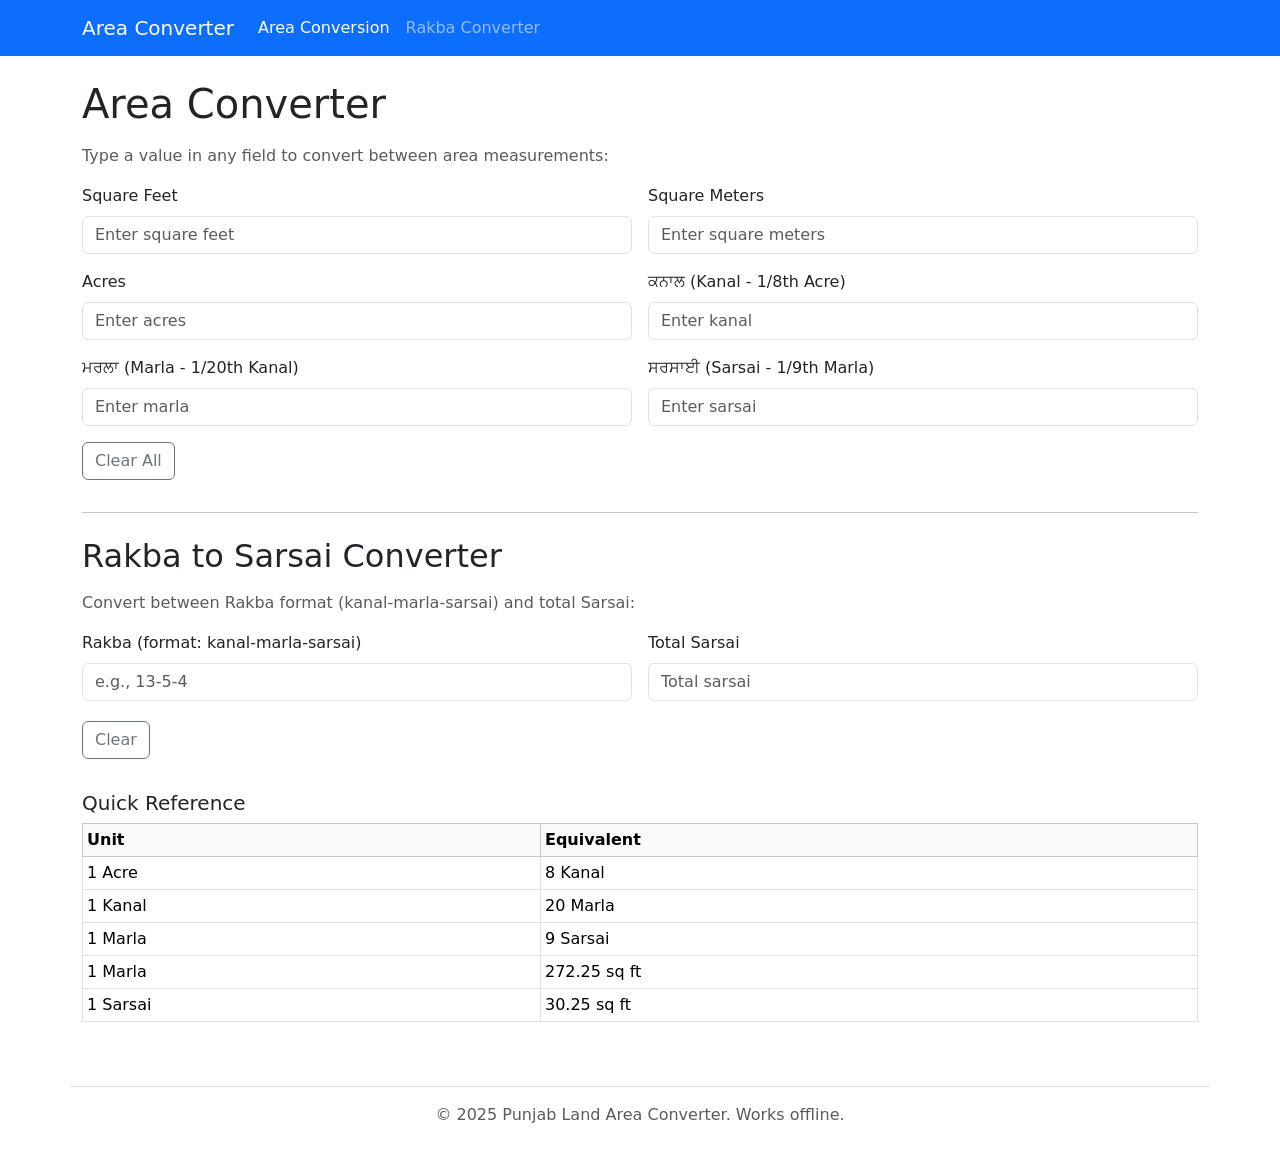
<file: index.html>
<!DOCTYPE html>
<html lang="en">
<head>
    <meta charset="UTF-8">
    <meta name="viewport" content="width=device-width, initial-scale=1.0">
    <meta name="description" content="Convert between land area units used in Punjab agriculture - Kanal, Marla, Sarsai, Acres, Square Feet, and Square Meters. Free online calculator.">
    <meta name="keywords" content="Punjab land converter, Kanal to Marla, Sarsai calculator, agriculture land units, area converter India">
    <meta name="author" content="har-singh">
    
    <!-- Open Graph / Social Media -->
    <meta property="og:title" content="Punjab Land Area Converter">
    <meta property="og:description" content="Convert between Kanal, Marla, Sarsai, Acres and other land units used in Punjab agriculture.">
    <meta property="og:type" content="website">
    
    <!-- PWA -->
    <link rel="manifest" href="manifest.json">
    <meta name="theme-color" content="#0d6efd">
    <meta name="apple-mobile-web-app-capable" content="yes">
    <meta name="apple-mobile-web-app-status-bar-style" content="default">
    <meta name="apple-mobile-web-app-title" content="Area Converter">
    
    <title>Punjab Land Area Converter</title>
    
    <!-- Favicon -->
    <link rel="icon" type="image/svg+xml" href="icons/tractor.svg">
    <link rel="apple-touch-icon" href="icons/tractor.svg">
    
    <!-- Bootstrap 5 CSS -->
    <link href="https://cdn.jsdelivr.net/npm/bootstrap@5.3.2/dist/css/bootstrap.min.css" rel="stylesheet">
    
    <!-- Custom CSS -->
    <link href="css/styles.css" rel="stylesheet">
</head>
<body>
    <nav class="navbar navbar-expand-lg navbar-dark bg-primary">
        <div class="container">
            <a class="navbar-brand" href="index.html">Area Converter</a>
            <button class="navbar-toggler" type="button" data-bs-toggle="collapse" data-bs-target="#navbarNav" aria-controls="navbarNav" aria-expanded="false" aria-label="Toggle navigation">
                <span class="navbar-toggler-icon"></span>
            </button>
            <div class="collapse navbar-collapse" id="navbarNav">
                <ul class="navbar-nav">
                    <li class="nav-item">
                        <a class="nav-link active" aria-current="page" href="index.html">Area Conversion</a>
                    </li>
                    <li class="nav-item">
                        <a class="nav-link" href="rakba.html">Rakba Converter</a>
                    </li>
                </ul>
            </div>
        </div>
    </nav>
    
    <main class="container mt-4">
        <!-- Area Converter Section -->
        <section class="converter-section" aria-labelledby="area-converter-heading">
            <h1 id="area-converter-heading" class="mb-3">Area Converter</h1>
            <p class="text-muted">Type a value in any field to convert between area measurements:</p>
            
            <div class="row g-3">
                <div class="col-md-6">
                    <label for="sqFeet" class="form-label">Square Feet</label>
                    <input id="sqFeet" class="form-control" type="number" min="0" step="any"
                        placeholder="Enter square feet" aria-label="Square Feet"
                        oninput="areaConverter(this.id, this.value)">
                </div>
                <div class="col-md-6">
                    <label for="sqMeters" class="form-label">Square Meters</label>
                    <input id="sqMeters" class="form-control" type="number" min="0" step="any"
                        placeholder="Enter square meters" aria-label="Square Meters"
                        oninput="areaConverter(this.id, this.value)">
                </div>
                <div class="col-md-6">
                    <label for="acres" class="form-label">Acres</label>
                    <input id="acres" class="form-control" type="number" min="0" step="any"
                        placeholder="Enter acres" aria-label="Acres"
                        oninput="areaConverter(this.id, this.value)">
                </div>
                <div class="col-md-6">
                    <label for="kanal" class="form-label">ਕਨਾਲ (Kanal - 1/8th Acre)</label>
                    <input id="kanal" class="form-control" type="number" min="0" step="any"
                        placeholder="Enter kanal" aria-label="Kanal"
                        oninput="areaConverter(this.id, this.value)">
                </div>
                <div class="col-md-6">
                    <label for="marla" class="form-label">ਮਰਲਾ (Marla - 1/20th Kanal)</label>
                    <input id="marla" class="form-control" type="number" min="0" step="any"
                        placeholder="Enter marla" aria-label="Marla"
                        oninput="areaConverter(this.id, this.value)">
                </div>
                <div class="col-md-6">
                    <label for="sarsai" class="form-label">ਸਰਸਾਈ (Sarsai - 1/9th Marla)</label>
                    <input id="sarsai" class="form-control" type="number" min="0" step="any"
                        placeholder="Enter sarsai" aria-label="Sarsai"
                        oninput="areaConverter(this.id, this.value)">
                </div>
            </div>
            
            <button type="button" class="btn btn-outline-secondary btn-clear" onclick="clearAreaFields()">
                Clear All
            </button>
        </section>

        <hr class="my-4">

        <!-- Rakba Converter Section -->
        <section class="converter-section" aria-labelledby="rakba-converter-heading">
            <h2 id="rakba-converter-heading" class="mb-3">Rakba to Sarsai Converter</h2>
            <p class="text-muted">Convert between Rakba format (kanal-marla-sarsai) and total Sarsai:</p>
            
            <div class="row g-3">
                <div class="col-md-6">
                    <label for="rakba" class="form-label">Rakba (format: kanal-marla-sarsai)</label>
                    <input id="rakba" class="form-control" type="text" 
                        placeholder="e.g., 13-5-4" aria-label="Rakba in kanal-marla-sarsai format"
                        oninput="rakbaToSarsaiConverter()">
                    <div id="error-message" class="error-message text-danger" role="alert"></div>
                </div>
                <div class="col-md-6">
                    <label for="rakbaSarsai" class="form-label">Total Sarsai</label>
                    <input id="rakbaSarsai" class="form-control" type="number" min="0"
                        placeholder="Total sarsai" aria-label="Total Sarsai"
                        oninput="sarsaiToRakbaConverter()">
                </div>
            </div>
            
            <button type="button" class="btn btn-outline-secondary btn-clear" onclick="clearRakbaFields()">
                Clear
            </button>
        </section>

        <!-- Conversion Reference -->
        <section class="converter-section mt-4" aria-labelledby="reference-heading">
            <h3 id="reference-heading" class="h5">Quick Reference</h3>
            <div class="table-responsive">
                <table class="table table-sm table-bordered">
                    <thead class="table-light">
                        <tr>
                            <th>Unit</th>
                            <th>Equivalent</th>
                        </tr>
                    </thead>
                    <tbody>
                        <tr><td>1 Acre</td><td>8 Kanal</td></tr>
                        <tr><td>1 Kanal</td><td>20 Marla</td></tr>
                        <tr><td>1 Marla</td><td>9 Sarsai</td></tr>
                        <tr><td>1 Marla</td><td>272.25 sq ft</td></tr>
                        <tr><td>1 Sarsai</td><td>30.25 sq ft</td></tr>
                    </tbody>
                </table>
            </div>
        </section>
    </main>

    <footer class="container text-center text-muted">
        <p>&copy; 2025 Punjab Land Area Converter. Works offline.</p>
    </footer>

    <!-- Bootstrap 5 JS Bundle -->
    <script src="https://cdn.jsdelivr.net/npm/bootstrap@5.3.2/dist/js/bootstrap.bundle.min.js"></script>
    
    <!-- Application Scripts -->
    <script src="js/areaConverter.js"></script>
    <script src="js/rakbaConverter.js"></script>
    
    <!-- Service Worker Registration -->
    <script>
        if ('serviceWorker' in navigator) {
            window.addEventListener('load', () => {
                navigator.serviceWorker.register('sw.js')
                    .then((registration) => {
                        console.log('ServiceWorker registered:', registration.scope);
                    })
                    .catch((error) => {
                        console.log('ServiceWorker registration failed:', error);
                    });
            });
        }
    </script>
</body>
</html>
</file>
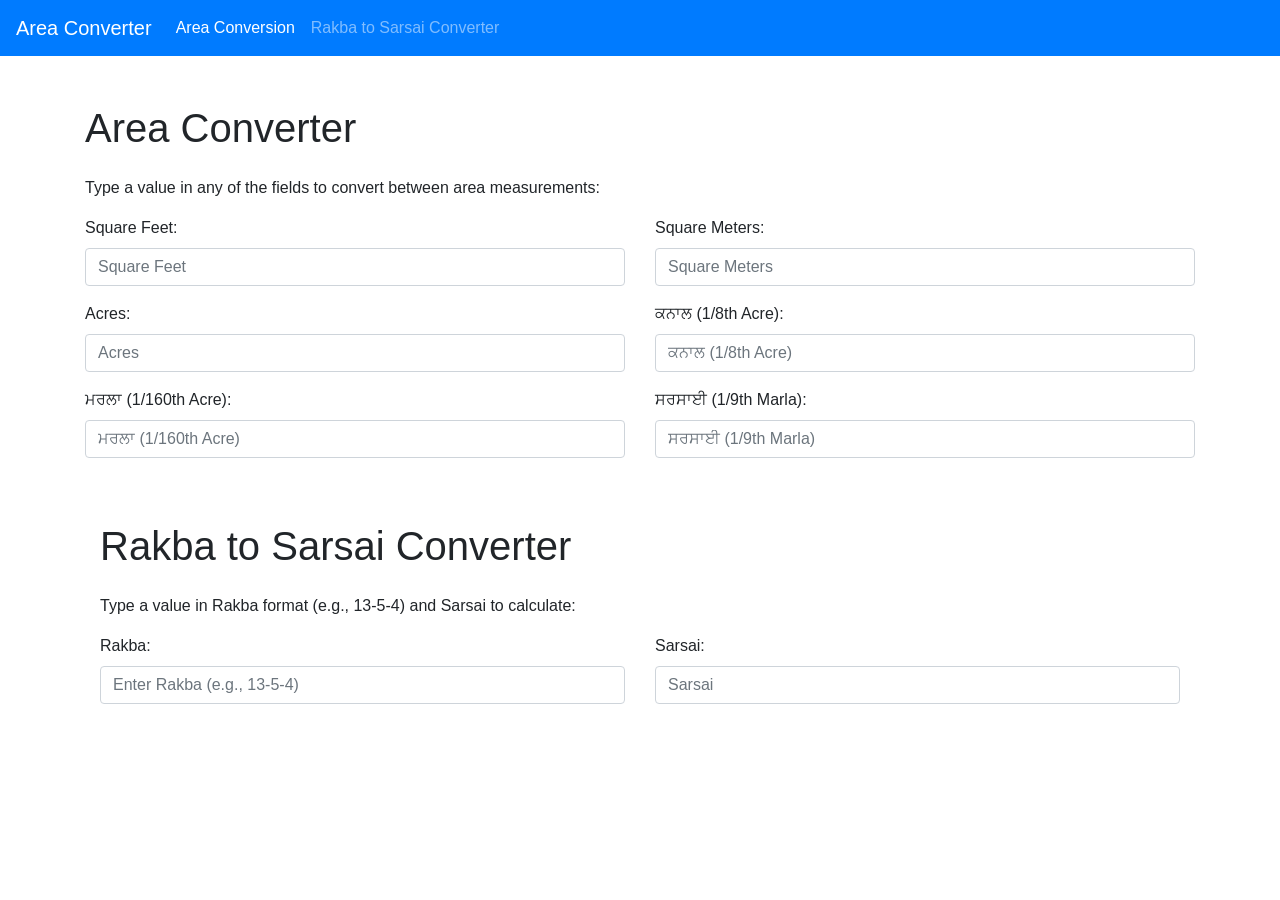
<file: html/index.html>
<!DOCTYPE html>
<html lang="en">
<head>
    <meta charset="UTF-8">
    <meta name="viewport" content="width=device-width, initial-scale=1.0">
    <title>Area Converter</title>
    
    <!-- Bootstrap CSS -->
    <link href="https://maxcdn.bootstrapcdn.com/bootstrap/4.5.2/css/bootstrap.min.css" rel="stylesheet">

    <!-- Bootstrap JavaScript and jQuery (Optional for Bootstrap features) -->
    <script src="https://code.jquery.com/jquery-3.5.1.slim.min.js"></script>
    <script src="https://cdn.jsdelivr.net/npm/@popperjs/core@2.5.4/dist/umd/popper.min.js"></script>
    <script src="https://maxcdn.bootstrapcdn.com/bootstrap/4.5.2/js/bootstrap.min.js"></script>

</head>
<body>
    <nav class="navbar navbar-expand-lg navbar-dark bg-primary">
        <a class="navbar-brand" href="#">Area Converter</a>
        <button class="navbar-toggler" type="button" data-toggle="collapse" data-target="#navbarNav" aria-controls="navbarNav" aria-expanded="false" aria-label="Toggle navigation">
            <span class="navbar-toggler-icon"></span>
        </button>
        <div class="collapse navbar-collapse" id="navbarNav">
            <ul class="navbar-nav">
                <li class="nav-item active">
                    <a class="nav-link" href="index.html">Area Conversion <span class="sr-only">(current)</span></a>
                </li>
                <li class="nav-item">
                    <a class="nav-link" href="rakba.html">Rakba to Sarsai Converter</a>
                </li>
            </ul>
        </div>
    </nav>
    
    <div class="container mt-5">
        <h1 class="mb-4">Area Converter</h1>
        <p>Type a value in any of the fields to convert between area measurements:</p>
        <div class="row">
            <div class="col-md-6 mb-3">
                <label for="sqFeet">Square Feet:</label>
                <input id="sqFeet" class="form-control" type="number" placeholder="Square Feet"
                    oninput="areaConverter(this.id, this.value)" onchange="areaConverter(this.id, this.value)">
            </div>
            <div class="col-md-6 mb-3">
                <label for="sqMeters">Square Meters:</label>
                <input id="sqMeters" class="form-control" type="number" placeholder="Square Meters"
                    oninput="areaConverter(this.id, this.value)" onchange="areaConverter(this.id, this.value)">
            </div>
            <div class="col-md-6 mb-3">
                <label for="acres">Acres:</label>
                <input id="acres" class="form-control" type="number" placeholder="Acres"
                    oninput="areaConverter(this.id, this.value)" onchange="areaConverter(this.id, this.value)">
            </div>
            <div class="col-md-6 mb-3">
                <label for="kanal">ਕਨਾਲ (1/8th Acre):</label>
                <input id="kanal" class="form-control" type="number" placeholder="ਕਨਾਲ (1/8th Acre)"
                    oninput="areaConverter(this.id, this.value)" onchange="areaConverter(this.id, this.value)">
            </div>
            <div class="col-md-6 mb-3">
                <label for="marla">ਮਰਲਾ (1/160th Acre):</label>
                <input id="marla" class="form-control" type="number" placeholder="ਮਰਲਾ (1/160th Acre)"
                    oninput="areaConverter(this.id, this.value)" onchange="areaConverter(this.id, this.value)">
            </div>
            <div class="col-md-6 mb-3">
                <label for="sarsai">ਸਰਸਾਈ (1/9th Marla):</label>
                <input id="sarsai" class="form-control" type="number" placeholder="ਸਰਸਾਈ (1/9th Marla)"
                    oninput="areaConverter(this.id, this.value)" onchange="areaConverter(this.id, this.value)">
            </div>
        </div>
    
        <div class="container mt-5">
            <h1 class="mb-4">Rakba to Sarsai Converter</h1>
            <p>Type a value in Rakba format (e.g., 13-5-4) and Sarsai to calculate:</p>
            <div class="row">
                <div class="col-md-6 mb-3">
                    <label for="rakba">Rakba:</label>
                    <input id="rakba" class="form-control" type="text" placeholder="Enter Rakba (e.g., 13-5-4)" onchange="rakbaToSarsaiConverter()">
                    <div id="error-message" class="text-danger"></div>
                </div>
                <div class="col-md-6 mb-3">
                    <label for="rakbaSarsai">Sarsai:</label>
                    <input id="rakbaSarsai" class="form-control" type="number" placeholder="Sarsai" onchange="sarsaiToRakbaConverter()">
                </div>
            </div>
        </div>
    </div>

    <!-- JavaScript file -->
    <script src="areaConverter.js"></script>
    <script src="rakbaConverter.js"></script>
</body>
</html>
</file>
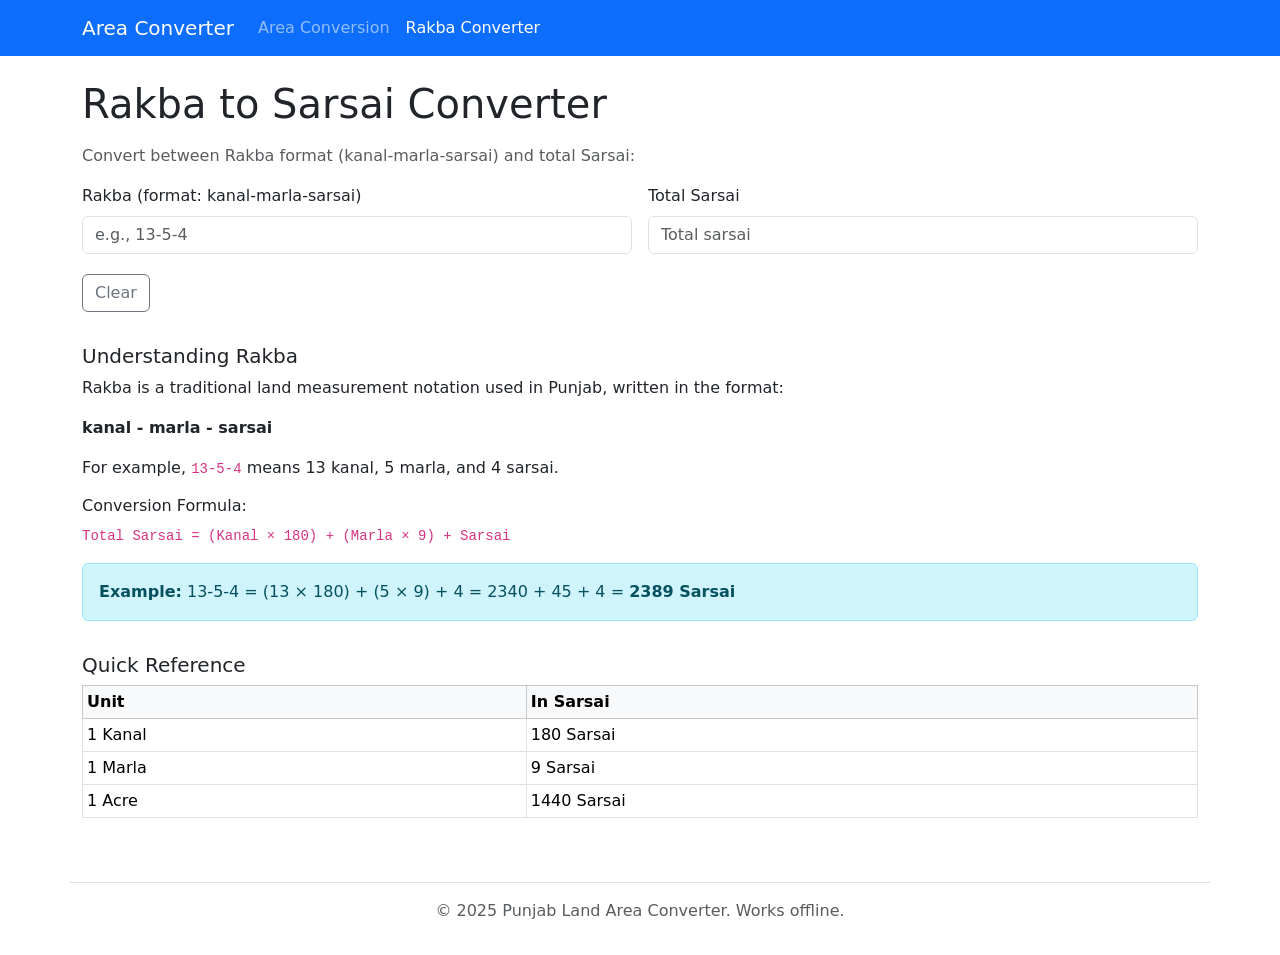
<file: rakba.html>
<!DOCTYPE html>
<html lang="en">
<head>
    <meta charset="UTF-8">
    <meta name="viewport" content="width=device-width, initial-scale=1.0">
    <meta name="description" content="Convert between Rakba format (kanal-marla-sarsai) and total Sarsai. Free online calculator for Punjab land measurements.">
    <meta name="keywords" content="Rakba converter, Sarsai calculator, Punjab land units, kanal marla sarsai">
    <meta name="author" content="har-singh">
    
    <!-- Open Graph / Social Media -->
    <meta property="og:title" content="Rakba to Sarsai Converter">
    <meta property="og:description" content="Convert between Rakba format and total Sarsai for Punjab land measurements.">
    <meta property="og:type" content="website">
    
    <!-- PWA -->
    <link rel="manifest" href="manifest.json">
    <meta name="theme-color" content="#0d6efd">
    <meta name="apple-mobile-web-app-capable" content="yes">
    <meta name="apple-mobile-web-app-status-bar-style" content="default">
    <meta name="apple-mobile-web-app-title" content="Rakba Converter">
    
    <title>Rakba to Sarsai Converter - Punjab Land Area</title>
    
    <!-- Favicon -->
    <link rel="icon" type="image/svg+xml" href="icons/tractor.svg">
    <link rel="apple-touch-icon" href="icons/tractor.svg">
    
    <!-- Bootstrap 5 CSS -->
    <link href="https://cdn.jsdelivr.net/npm/bootstrap@5.3.2/dist/css/bootstrap.min.css" rel="stylesheet">
    
    <!-- Custom CSS -->
    <link href="css/styles.css" rel="stylesheet">
</head>
<body>
    <nav class="navbar navbar-expand-lg navbar-dark bg-primary">
        <div class="container">
            <a class="navbar-brand" href="index.html">Area Converter</a>
            <button class="navbar-toggler" type="button" data-bs-toggle="collapse" data-bs-target="#navbarNav" aria-controls="navbarNav" aria-expanded="false" aria-label="Toggle navigation">
                <span class="navbar-toggler-icon"></span>
            </button>
            <div class="collapse navbar-collapse" id="navbarNav">
                <ul class="navbar-nav">
                    <li class="nav-item">
                        <a class="nav-link" href="index.html">Area Conversion</a>
                    </li>
                    <li class="nav-item">
                        <a class="nav-link active" aria-current="page" href="rakba.html">Rakba Converter</a>
                    </li>
                </ul>
            </div>
        </div>
    </nav>
    
    <main class="container mt-4">
        <section class="converter-section" aria-labelledby="rakba-heading">
            <h1 id="rakba-heading" class="mb-3">Rakba to Sarsai Converter</h1>
            <p class="text-muted">Convert between Rakba format (kanal-marla-sarsai) and total Sarsai:</p>
            
            <div class="row g-3">
                <div class="col-md-6">
                    <label for="rakba" class="form-label">Rakba (format: kanal-marla-sarsai)</label>
                    <input id="rakba" class="form-control" type="text" 
                        placeholder="e.g., 13-5-4" aria-label="Rakba in kanal-marla-sarsai format"
                        oninput="rakbaToSarsaiConverter()">
                    <div id="error-message" class="error-message text-danger" role="alert"></div>
                </div>
                <div class="col-md-6">
                    <label for="rakbaSarsai" class="form-label">Total Sarsai</label>
                    <input id="rakbaSarsai" class="form-control" type="number" min="0"
                        placeholder="Total sarsai" aria-label="Total Sarsai"
                        oninput="sarsaiToRakbaConverter()">
                </div>
            </div>
            
            <button type="button" class="btn btn-outline-secondary btn-clear" onclick="clearRakbaFields()">
                Clear
            </button>
        </section>

        <!-- Explanation Section -->
        <section class="converter-section mt-4" aria-labelledby="explanation-heading">
            <h2 id="explanation-heading" class="h5">Understanding Rakba</h2>
            <p>Rakba is a traditional land measurement notation used in Punjab, written in the format:</p>
            <p class="fw-bold">kanal - marla - sarsai</p>
            <p>For example, <code>13-5-4</code> means 13 kanal, 5 marla, and 4 sarsai.</p>
            
            <h3 class="h6 mt-3">Conversion Formula:</h3>
            <p><code>Total Sarsai = (Kanal × 180) + (Marla × 9) + Sarsai</code></p>
            
            <div class="alert alert-info" role="alert">
                <strong>Example:</strong> 13-5-4 = (13 × 180) + (5 × 9) + 4 = 2340 + 45 + 4 = <strong>2389 Sarsai</strong>
            </div>
        </section>

        <!-- Quick Reference -->
        <section class="converter-section mt-4" aria-labelledby="reference-heading">
            <h3 id="reference-heading" class="h5">Quick Reference</h3>
            <div class="table-responsive">
                <table class="table table-sm table-bordered">
                    <thead class="table-light">
                        <tr>
                            <th>Unit</th>
                            <th>In Sarsai</th>
                        </tr>
                    </thead>
                    <tbody>
                        <tr><td>1 Kanal</td><td>180 Sarsai</td></tr>
                        <tr><td>1 Marla</td><td>9 Sarsai</td></tr>
                        <tr><td>1 Acre</td><td>1440 Sarsai</td></tr>
                    </tbody>
                </table>
            </div>
        </section>
    </main>

    <footer class="container text-center text-muted">
        <p>&copy; 2025 Punjab Land Area Converter. Works offline.</p>
    </footer>

    <!-- Bootstrap 5 JS Bundle -->
    <script src="https://cdn.jsdelivr.net/npm/bootstrap@5.3.2/dist/js/bootstrap.bundle.min.js"></script>
    
    <!-- Application Script -->
    <script src="js/rakbaConverter.js"></script>
    
    <!-- Service Worker Registration -->
    <script>
        if ('serviceWorker' in navigator) {
            window.addEventListener('load', () => {
                navigator.serviceWorker.register('sw.js')
                    .then((registration) => {
                        console.log('ServiceWorker registered:', registration.scope);
                    })
                    .catch((error) => {
                        console.log('ServiceWorker registration failed:', error);
                    });
            });
        }
    </script>
</body>
</html>
</file>
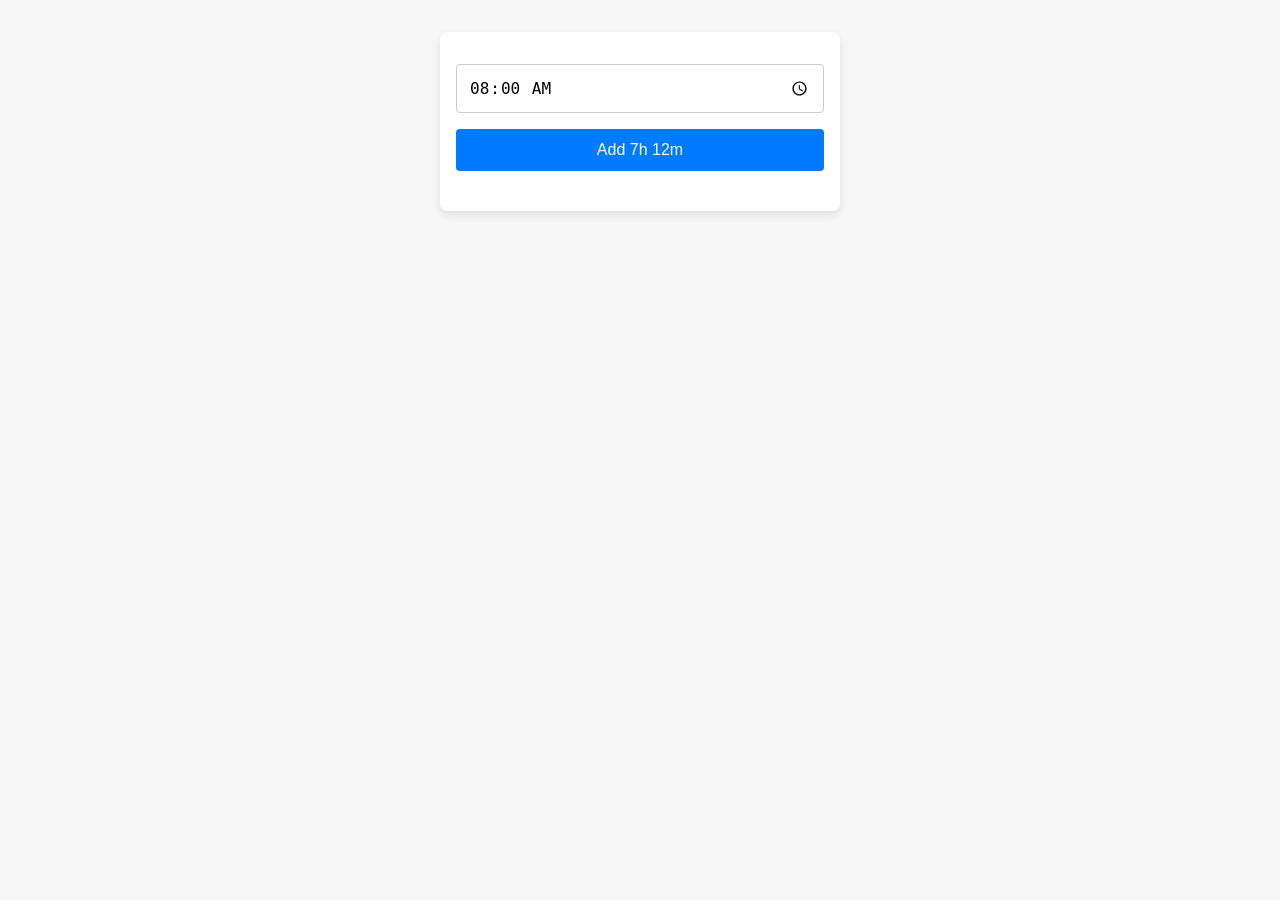
<file: html/time.html>
<!DOCTYPE html>
<html lang="en">
<head>
  <meta charset="UTF-8" />
  <meta name="viewport" content="width=device-width, initial-scale=1.0" />
  <title>Time Adder</title>
  <style>
    body {
      font-family: sans-serif;
      margin: 0;
      padding: 2rem;
      display: flex;
      flex-direction: column;
      align-items: center;
      background-color: #f7f7f7;
    }

    .container {
      max-width: 400px;
      width: 100%;
      box-sizing: border-box;
      padding: 1rem;
      background-color: white;
      border-radius: 8px;
      box-shadow: 0 4px 8px rgba(0, 0, 0, 0.1);
    }

    input, button {
      width: 100%;
      padding: 0.75rem;
      margin-top: 1rem;
      font-size: 1rem;
      box-sizing: border-box;
      border: 1px solid #ccc;
      border-radius: 4px;
    }

    button {
      background-color: #007bff;
      color: white;
      cursor: pointer;
      border: none;
    }

    button:hover {
      background-color: #0056b3;
    }

    .output {
      margin-top: 1.5rem;
      font-weight: bold;
      text-align: center;
      font-size: 1.2rem;
    }

    /* Mobile specific styling */
    @media (max-width: 600px) {
      input, button {
        font-size: 1rem;
      }
    }
  </style>
</head>
<body>
  <div class="container">
    <input type="time" id="timeInput" value="08:00" list="timeList" />
    <datalist id="timeList">
      <option value="07:00">
      <option value="07:30">
      <option value="08:00">
      <option value="08:30">
      <option value="09:00">
    </datalist>
    <button onclick="addTime()">Add 7h 12m</button>
    <div class="output" id="result"></div>
  </div>

  <script>
    function addTime() {
      const input = document.getElementById("timeInput").value;
      if (!input) return;

      const [hours, minutes] = input.split(':').map(Number);
      const date = new Date();
      date.setHours(hours);
      date.setMinutes(minutes);
      date.setSeconds(0);
      date.setMilliseconds(0);

      date.setMinutes(date.getMinutes() + 7 * 60 + 12);
      const hh = String(date.getHours()).padStart(2, '0');
      const mm = String(date.getMinutes()).padStart(2, '0');

      document.getElementById("result").textContent = `New time: ${hh}:${mm}`;
    }
  </script>
</body>
</html>
</file>
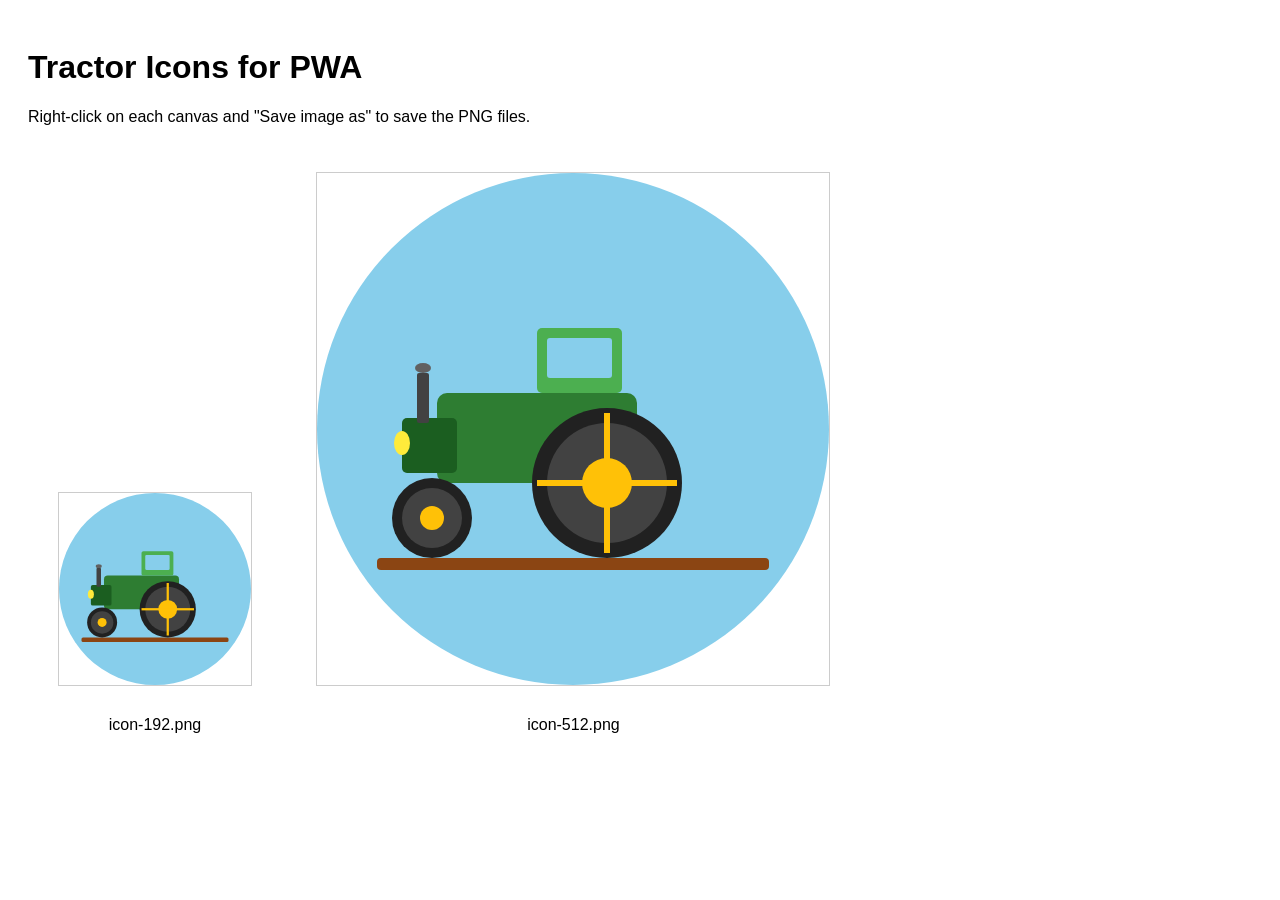
<file: icons/generate-icons.html>
<!DOCTYPE html>
<html>
<head>
  <meta charset="UTF-8">
  <title>Generate Tractor Icons</title>
  <style>
    body { font-family: Arial, sans-serif; padding: 20px; }
    canvas { border: 1px solid #ccc; margin: 10px; }
    .icon-container { display: inline-block; text-align: center; margin: 20px; }
  </style>
</head>
<body>
  <h1>Tractor Icons for PWA</h1>
  <p>Right-click on each canvas and "Save image as" to save the PNG files.</p>
  
  <div class="icon-container">
    <canvas id="icon192" width="192" height="192"></canvas>
    <p>icon-192.png</p>
  </div>
  
  <div class="icon-container">
    <canvas id="icon512" width="512" height="512"></canvas>
    <p>icon-512.png</p>
  </div>

  <script>
    function drawTractor(ctx, size) {
      const scale = size / 512;
      ctx.scale(scale, scale);
      
      // Background circle
      ctx.fillStyle = '#87CEEB';
      ctx.beginPath();
      ctx.arc(256, 256, 256, 0, Math.PI * 2);
      ctx.fill();
      
      // Ground
      ctx.fillStyle = '#8b4513';
      ctx.beginPath();
      ctx.roundRect(60, 385, 392, 12, 4);
      ctx.fill();
      
      // Tractor body
      ctx.fillStyle = '#2e7d32';
      ctx.beginPath();
      ctx.roundRect(120, 220, 200, 90, 10);
      ctx.fill();
      
      // Tractor cabin
      ctx.fillStyle = '#4caf50';
      ctx.beginPath();
      ctx.roundRect(220, 155, 85, 65, 5);
      ctx.fill();
      
      // Cabin window
      ctx.fillStyle = '#87ceeb';
      ctx.beginPath();
      ctx.roundRect(230, 165, 65, 40, 3);
      ctx.fill();
      
      // Engine hood
      ctx.fillStyle = '#1b5e20';
      ctx.beginPath();
      ctx.roundRect(85, 245, 55, 55, 5);
      ctx.fill();
      
      // Exhaust pipe
      ctx.fillStyle = '#424242';
      ctx.beginPath();
      ctx.roundRect(100, 200, 12, 50, 2);
      ctx.fill();
      
      ctx.fillStyle = '#616161';
      ctx.beginPath();
      ctx.ellipse(106, 195, 8, 5, 0, 0, Math.PI * 2);
      ctx.fill();
      
      // Rear large wheel - touches ground at y=385
      ctx.fillStyle = '#212121';
      ctx.beginPath();
      ctx.arc(290, 310, 75, 0, Math.PI * 2);
      ctx.fill();
      
      ctx.fillStyle = '#424242';
      ctx.beginPath();
      ctx.arc(290, 310, 60, 0, Math.PI * 2);
      ctx.fill();
      
      ctx.fillStyle = '#ffc107';
      ctx.beginPath();
      ctx.arc(290, 310, 25, 0, Math.PI * 2);
      ctx.fill();
      
      // Wheel spokes - rear
      ctx.fillStyle = '#ffc107';
      ctx.fillRect(287, 240, 6, 140);
      ctx.fillRect(220, 307, 140, 6);
      
      // Front small wheel - touches ground at y=385
      ctx.fillStyle = '#212121';
      ctx.beginPath();
      ctx.arc(115, 345, 40, 0, Math.PI * 2);
      ctx.fill();
      
      ctx.fillStyle = '#424242';
      ctx.beginPath();
      ctx.arc(115, 345, 30, 0, Math.PI * 2);
      ctx.fill();
      
      ctx.fillStyle = '#ffc107';
      ctx.beginPath();
      ctx.arc(115, 345, 12, 0, Math.PI * 2);
      ctx.fill();
      
      // Headlight
      ctx.fillStyle = '#ffeb3b';
      ctx.beginPath();
      ctx.ellipse(85, 270, 8, 12, 0, 0, Math.PI * 2);
      ctx.fill();
    }
    
    // Draw 192x192 icon
    const ctx192 = document.getElementById('icon192').getContext('2d');
    drawTractor(ctx192, 192);
    
    // Draw 512x512 icon
    const ctx512 = document.getElementById('icon512').getContext('2d');
    drawTractor(ctx512, 512);
  </script>
</body>
</html>
</file>
<file: css/styles.css>
/* Custom styles for Punjab Land Area Converter */

/* Ensure consistent spacing */
.converter-section {
    margin-bottom: 2rem;
}

/* Input styling enhancements */
.form-control:focus {
    border-color: #0d6efd;
    box-shadow: 0 0 0 0.2rem rgba(13, 110, 253, 0.25);
}

/* Error message styling */
.error-message {
    font-size: 0.875rem;
    margin-top: 0.25rem;
}

/* Clear button styling */
.btn-clear {
    margin-top: 1rem;
}

/* Footer styling */
footer {
    margin-top: 3rem;
    padding: 1rem 0;
    border-top: 1px solid #dee2e6;
}

/* PWA install prompt */
.install-prompt {
    display: none;
    position: fixed;
    bottom: 1rem;
    left: 50%;
    transform: translateX(-50%);
    z-index: 1050;
}

/* Responsive adjustments */
@media (max-width: 576px) {
    h1 {
        font-size: 1.75rem;
    }
    
    .container {
        padding-left: 1rem;
        padding-right: 1rem;
    }
}
</file>
